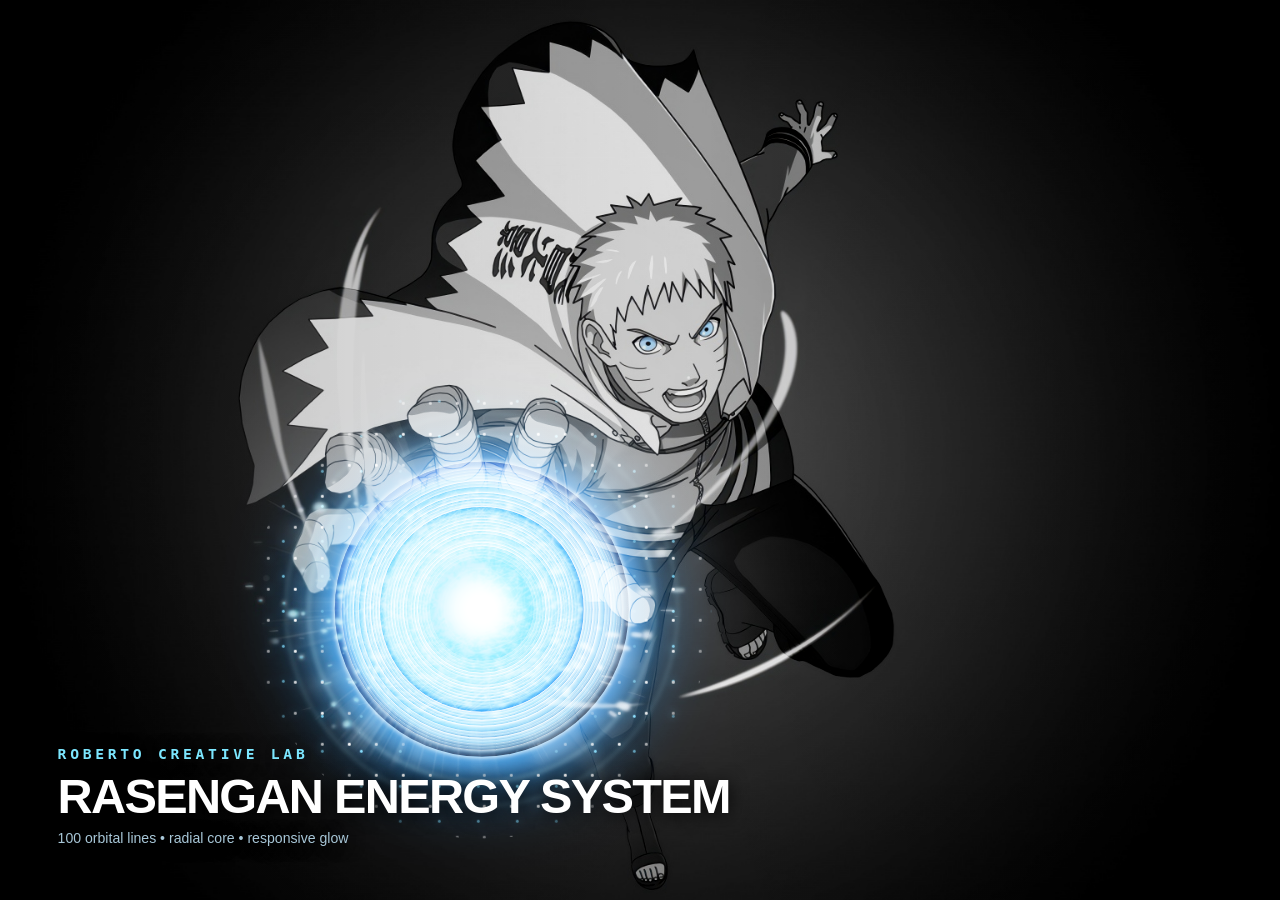
<file: demos/rasengan/index.html>
<!doctype html>
<html lang="en">
<head><meta charset="utf-8"><meta name="viewport" content="width=device-width,initial-scale=1"><title>Roberto Rasengan Energy Core</title><link rel="stylesheet" href="style.css"></head>
<body>
<main class="hero" aria-label="Rasengan energy effect applied to the supplied artwork">
  <img src="../../assets/rasengan-source.png" alt="Monochrome anime-style figure holding a glowing blue energy sphere" />
  <div class="rasengan" aria-hidden="true"><span class="line line-1" style="--rx:327deg;--ry:57deg;--rz:12deg;--dur:2.73s;--delay:-0.83s;--inset:10%;"></span>
<span class="line line-2" style="--rx:52deg;--ry:346deg;--rz:279deg;--dur:1.03s;--delay:-1.43s;--inset:3%;"></span>
<span class="line line-3" style="--rx:47deg;--ry:111deg;--rz:119deg;--dur:2.11s;--delay:-0.09s;--inset:14%;"></span>
<span class="line line-4" style="--rx:332deg;--ry:359deg;--rz:279deg;--dur:1.89s;--delay:-1.53s;--inset:19%;"></span>
<span class="line line-5" style="--rx:3deg;--ry:81deg;--rz:357deg;--dur:1.90s;--delay:-0.94s;--inset:15%;"></span>
<span class="line line-6" style="--rx:172deg;--ry:52deg;--rz:47deg;--dur:1.79s;--delay:-1.22s;--inset:24%;"></span>
<span class="line line-7" style="--rx:309deg;--ry:135deg;--rz:22deg;--dur:2.70s;--delay:-1.82s;--inset:26%;"></span>
<span class="line line-8" style="--rx:40deg;--ry:282deg;--rz:150deg;--dur:2.96s;--delay:-2.10s;--inset:25%;"></span>
<span class="line line-9" style="--rx:295deg;--ry:98deg;--rz:360deg;--dur:0.98s;--delay:-2.25s;--inset:20%;"></span>
<span class="line line-10" style="--rx:40deg;--ry:119deg;--rz:51deg;--dur:1.79s;--delay:-1.54s;--inset:25%;"></span>
<span class="line line-11" style="--rx:83deg;--ry:189deg;--rz:181deg;--dur:1.34s;--delay:-0.91s;--inset:6%;"></span>
<span class="line line-12" style="--rx:311deg;--ry:325deg;--rz:87deg;--dur:2.19s;--delay:-0.83s;--inset:31%;"></span>
<span class="line line-13" style="--rx:194deg;--ry:138deg;--rz:327deg;--dur:2.59s;--delay:-0.75s;--inset:22%;"></span>
<span class="line line-14" style="--rx:28deg;--ry:117deg;--rz:16deg;--dur:2.89s;--delay:-1.36s;--inset:6%;"></span>
<span class="line line-15" style="--rx:108deg;--ry:290deg;--rz:161deg;--dur:1.35s;--delay:-1.70s;--inset:31%;"></span>
<span class="line line-16" style="--rx:73deg;--ry:135deg;--rz:71deg;--dur:1.44s;--delay:-1.91s;--inset:18%;"></span>
<span class="line line-17" style="--rx:299deg;--ry:219deg;--rz:298deg;--dur:1.84s;--delay:-0.75s;--inset:10%;"></span>
<span class="line line-18" style="--rx:260deg;--ry:252deg;--rz:46deg;--dur:2.77s;--delay:-2.93s;--inset:11%;"></span>
<span class="line line-19" style="--rx:321deg;--ry:81deg;--rz:348deg;--dur:1.90s;--delay:-0.22s;--inset:26%;"></span>
<span class="line line-20" style="--rx:305deg;--ry:239deg;--rz:270deg;--dur:1.45s;--delay:-1.88s;--inset:2%;"></span>
<span class="line line-21" style="--rx:348deg;--ry:58deg;--rz:349deg;--dur:3.10s;--delay:-2.55s;--inset:23%;"></span>
<span class="line line-22" style="--rx:57deg;--ry:150deg;--rz:222deg;--dur:1.21s;--delay:-0.01s;--inset:18%;"></span>
<span class="line line-23" style="--rx:256deg;--ry:91deg;--rz:259deg;--dur:3.17s;--delay:-2.96s;--inset:21%;"></span>
<span class="line line-24" style="--rx:327deg;--ry:259deg;--rz:311deg;--dur:1.32s;--delay:-1.27s;--inset:12%;"></span>
<span class="line line-25" style="--rx:276deg;--ry:271deg;--rz:0deg;--dur:2.36s;--delay:-1.66s;--inset:9%;"></span>
<span class="line line-26" style="--rx:185deg;--ry:157deg;--rz:122deg;--dur:0.95s;--delay:-2.99s;--inset:7%;"></span>
<span class="line line-27" style="--rx:43deg;--ry:248deg;--rz:35deg;--dur:3.34s;--delay:-1.81s;--inset:10%;"></span>
<span class="line line-28" style="--rx:65deg;--ry:337deg;--rz:243deg;--dur:3.26s;--delay:-0.56s;--inset:35%;"></span>
<span class="line line-29" style="--rx:310deg;--ry:216deg;--rz:108deg;--dur:3.22s;--delay:-2.57s;--inset:14%;"></span>
<span class="line line-30" style="--rx:159deg;--ry:204deg;--rz:343deg;--dur:2.49s;--delay:-1.49s;--inset:35%;"></span>
<span class="line line-31" style="--rx:231deg;--ry:61deg;--rz:126deg;--dur:1.38s;--delay:-1.15s;--inset:37%;"></span>
<span class="line line-32" style="--rx:117deg;--ry:301deg;--rz:112deg;--dur:0.82s;--delay:-2.41s;--inset:5%;"></span>
<span class="line line-33" style="--rx:117deg;--ry:34deg;--rz:16deg;--dur:3.04s;--delay:-0.24s;--inset:17%;"></span>
<span class="line line-34" style="--rx:142deg;--ry:342deg;--rz:248deg;--dur:1.36s;--delay:-0.45s;--inset:32%;"></span>
<span class="line line-35" style="--rx:124deg;--ry:242deg;--rz:208deg;--dur:1.30s;--delay:-0.33s;--inset:29%;"></span>
<span class="line line-36" style="--rx:181deg;--ry:216deg;--rz:210deg;--dur:2.01s;--delay:-2.48s;--inset:8%;"></span>
<span class="line line-37" style="--rx:31deg;--ry:206deg;--rz:173deg;--dur:2.88s;--delay:-0.37s;--inset:14%;"></span>
<span class="line line-38" style="--rx:97deg;--ry:274deg;--rz:229deg;--dur:1.16s;--delay:-0.62s;--inset:31%;"></span>
<span class="line line-39" style="--rx:127deg;--ry:38deg;--rz:226deg;--dur:2.90s;--delay:-2.91s;--inset:8%;"></span>
<span class="line line-40" style="--rx:25deg;--ry:333deg;--rz:276deg;--dur:2.97s;--delay:-3.29s;--inset:17%;"></span>
<span class="line line-41" style="--rx:85deg;--ry:208deg;--rz:248deg;--dur:2.05s;--delay:-2.94s;--inset:5%;"></span>
<span class="line line-42" style="--rx:84deg;--ry:194deg;--rz:1deg;--dur:3.36s;--delay:-0.90s;--inset:31%;"></span>
<span class="line line-43" style="--rx:146deg;--ry:216deg;--rz:356deg;--dur:3.29s;--delay:-3.38s;--inset:37%;"></span>
<span class="line line-44" style="--rx:338deg;--ry:249deg;--rz:79deg;--dur:1.29s;--delay:-0.74s;--inset:5%;"></span>
<span class="line line-45" style="--rx:296deg;--ry:277deg;--rz:31deg;--dur:2.74s;--delay:-0.19s;--inset:32%;"></span>
<span class="line line-46" style="--rx:257deg;--ry:271deg;--rz:80deg;--dur:0.95s;--delay:-1.73s;--inset:13%;"></span>
<span class="line line-47" style="--rx:35deg;--ry:304deg;--rz:34deg;--dur:2.56s;--delay:-0.80s;--inset:9%;"></span>
<span class="line line-48" style="--rx:291deg;--ry:126deg;--rz:296deg;--dur:2.35s;--delay:-2.11s;--inset:28%;"></span>
<span class="line line-49" style="--rx:336deg;--ry:298deg;--rz:289deg;--dur:2.16s;--delay:-3.18s;--inset:15%;"></span>
<span class="line line-50" style="--rx:342deg;--ry:160deg;--rz:122deg;--dur:1.49s;--delay:-0.44s;--inset:21%;"></span>
<span class="line line-51" style="--rx:234deg;--ry:161deg;--rz:37deg;--dur:0.82s;--delay:-2.11s;--inset:8%;"></span>
<span class="line line-52" style="--rx:37deg;--ry:275deg;--rz:109deg;--dur:2.12s;--delay:-0.45s;--inset:24%;"></span>
<span class="line line-53" style="--rx:35deg;--ry:125deg;--rz:189deg;--dur:1.54s;--delay:-1.49s;--inset:36%;"></span>
<span class="line line-54" style="--rx:360deg;--ry:154deg;--rz:313deg;--dur:3.36s;--delay:-2.74s;--inset:35%;"></span>
<span class="line line-55" style="--rx:4deg;--ry:341deg;--rz:283deg;--dur:1.58s;--delay:-2.26s;--inset:10%;"></span>
<span class="line line-56" style="--rx:135deg;--ry:59deg;--rz:54deg;--dur:2.73s;--delay:-0.53s;--inset:20%;"></span>
<span class="line line-57" style="--rx:309deg;--ry:107deg;--rz:175deg;--dur:1.33s;--delay:-2.16s;--inset:18%;"></span>
<span class="line line-58" style="--rx:258deg;--ry:250deg;--rz:128deg;--dur:3.15s;--delay:-2.88s;--inset:7%;"></span>
<span class="line line-59" style="--rx:324deg;--ry:216deg;--rz:141deg;--dur:0.91s;--delay:-1.13s;--inset:10%;"></span>
<span class="line line-60" style="--rx:326deg;--ry:134deg;--rz:82deg;--dur:2.73s;--delay:-1.88s;--inset:29%;"></span>
<span class="line line-61" style="--rx:287deg;--ry:4deg;--rz:57deg;--dur:1.00s;--delay:-3.00s;--inset:11%;"></span>
<span class="line line-62" style="--rx:279deg;--ry:18deg;--rz:189deg;--dur:2.31s;--delay:-0.50s;--inset:10%;"></span>
<span class="line line-63" style="--rx:21deg;--ry:157deg;--rz:186deg;--dur:3.14s;--delay:-2.71s;--inset:4%;"></span>
<span class="line line-64" style="--rx:183deg;--ry:107deg;--rz:349deg;--dur:1.45s;--delay:-0.35s;--inset:37%;"></span>
<span class="line line-65" style="--rx:208deg;--ry:317deg;--rz:79deg;--dur:3.21s;--delay:-0.80s;--inset:12%;"></span>
<span class="line line-66" style="--rx:90deg;--ry:211deg;--rz:12deg;--dur:1.27s;--delay:-3.14s;--inset:28%;"></span>
<span class="line line-67" style="--rx:342deg;--ry:127deg;--rz:136deg;--dur:1.21s;--delay:-2.38s;--inset:26%;"></span>
<span class="line line-68" style="--rx:19deg;--ry:240deg;--rz:113deg;--dur:1.32s;--delay:-3.12s;--inset:24%;"></span>
<span class="line line-69" style="--rx:156deg;--ry:116deg;--rz:114deg;--dur:0.86s;--delay:-0.66s;--inset:23%;"></span>
<span class="line line-70" style="--rx:142deg;--ry:35deg;--rz:142deg;--dur:1.71s;--delay:-1.73s;--inset:36%;"></span>
<span class="line line-71" style="--rx:169deg;--ry:14deg;--rz:59deg;--dur:3.08s;--delay:-0.89s;--inset:18%;"></span>
<span class="line line-72" style="--rx:19deg;--ry:55deg;--rz:305deg;--dur:1.93s;--delay:-2.48s;--inset:22%;"></span>
<span class="line line-73" style="--rx:223deg;--ry:310deg;--rz:261deg;--dur:1.10s;--delay:-3.06s;--inset:14%;"></span>
<span class="line line-74" style="--rx:130deg;--ry:22deg;--rz:223deg;--dur:0.80s;--delay:-3.15s;--inset:36%;"></span>
<span class="line line-75" style="--rx:351deg;--ry:343deg;--rz:100deg;--dur:1.75s;--delay:-0.24s;--inset:23%;"></span>
<span class="line line-76" style="--rx:319deg;--ry:160deg;--rz:339deg;--dur:3.00s;--delay:-2.45s;--inset:21%;"></span>
<span class="line line-77" style="--rx:259deg;--ry:158deg;--rz:341deg;--dur:1.86s;--delay:-1.37s;--inset:20%;"></span>
<span class="line line-78" style="--rx:283deg;--ry:65deg;--rz:98deg;--dur:1.89s;--delay:-3.20s;--inset:13%;"></span>
<span class="line line-79" style="--rx:315deg;--ry:291deg;--rz:154deg;--dur:1.86s;--delay:-2.83s;--inset:21%;"></span>
<span class="line line-80" style="--rx:146deg;--ry:107deg;--rz:220deg;--dur:2.84s;--delay:-2.06s;--inset:22%;"></span>
<span class="line line-81" style="--rx:238deg;--ry:226deg;--rz:226deg;--dur:2.56s;--delay:-1.74s;--inset:12%;"></span>
<span class="line line-82" style="--rx:337deg;--ry:43deg;--rz:145deg;--dur:2.14s;--delay:-2.15s;--inset:23%;"></span>
<span class="line line-83" style="--rx:47deg;--ry:120deg;--rz:344deg;--dur:1.61s;--delay:-2.74s;--inset:11%;"></span>
<span class="line line-84" style="--rx:12deg;--ry:23deg;--rz:125deg;--dur:3.36s;--delay:-2.08s;--inset:6%;"></span>
<span class="line line-85" style="--rx:233deg;--ry:212deg;--rz:322deg;--dur:2.30s;--delay:-2.44s;--inset:26%;"></span>
<span class="line line-86" style="--rx:253deg;--ry:204deg;--rz:124deg;--dur:1.18s;--delay:-2.34s;--inset:8%;"></span>
<span class="line line-87" style="--rx:217deg;--ry:112deg;--rz:90deg;--dur:2.89s;--delay:-2.37s;--inset:31%;"></span>
<span class="line line-88" style="--rx:25deg;--ry:285deg;--rz:127deg;--dur:3.19s;--delay:-0.41s;--inset:10%;"></span>
<span class="line line-89" style="--rx:237deg;--ry:341deg;--rz:271deg;--dur:3.37s;--delay:-2.02s;--inset:30%;"></span>
<span class="line line-90" style="--rx:313deg;--ry:258deg;--rz:218deg;--dur:2.96s;--delay:-1.86s;--inset:12%;"></span>
<span class="line line-91" style="--rx:243deg;--ry:230deg;--rz:132deg;--dur:2.75s;--delay:-2.86s;--inset:19%;"></span>
<span class="line line-92" style="--rx:266deg;--ry:248deg;--rz:320deg;--dur:1.42s;--delay:-1.50s;--inset:20%;"></span>
<span class="line line-93" style="--rx:120deg;--ry:139deg;--rz:171deg;--dur:1.63s;--delay:-1.84s;--inset:10%;"></span>
<span class="line line-94" style="--rx:77deg;--ry:118deg;--rz:196deg;--dur:2.60s;--delay:-2.40s;--inset:6%;"></span>
<span class="line line-95" style="--rx:212deg;--ry:208deg;--rz:169deg;--dur:2.21s;--delay:-1.41s;--inset:15%;"></span>
<span class="line line-96" style="--rx:215deg;--ry:199deg;--rz:299deg;--dur:3.26s;--delay:-0.07s;--inset:26%;"></span>
<span class="line line-97" style="--rx:244deg;--ry:3deg;--rz:180deg;--dur:1.58s;--delay:-1.33s;--inset:28%;"></span>
<span class="line line-98" style="--rx:275deg;--ry:279deg;--rz:308deg;--dur:3.13s;--delay:-1.66s;--inset:19%;"></span>
<span class="line line-99" style="--rx:223deg;--ry:248deg;--rz:14deg;--dur:1.81s;--delay:-2.27s;--inset:27%;"></span>
<span class="line line-100" style="--rx:84deg;--ry:239deg;--rz:65deg;--dur:3.35s;--delay:-1.82s;--inset:27%;"></span><span class="core"></span><span class="halo halo-a"></span><span class="halo halo-b"></span><span class="sparks"></span></div>
  <div class="caption"><span>ROBERTO CREATIVE LAB</span><strong>RASENGAN ENERGY SYSTEM</strong><small>100 orbital lines • radial core • responsive glow</small></div>
</main>
</body></html>
</file>
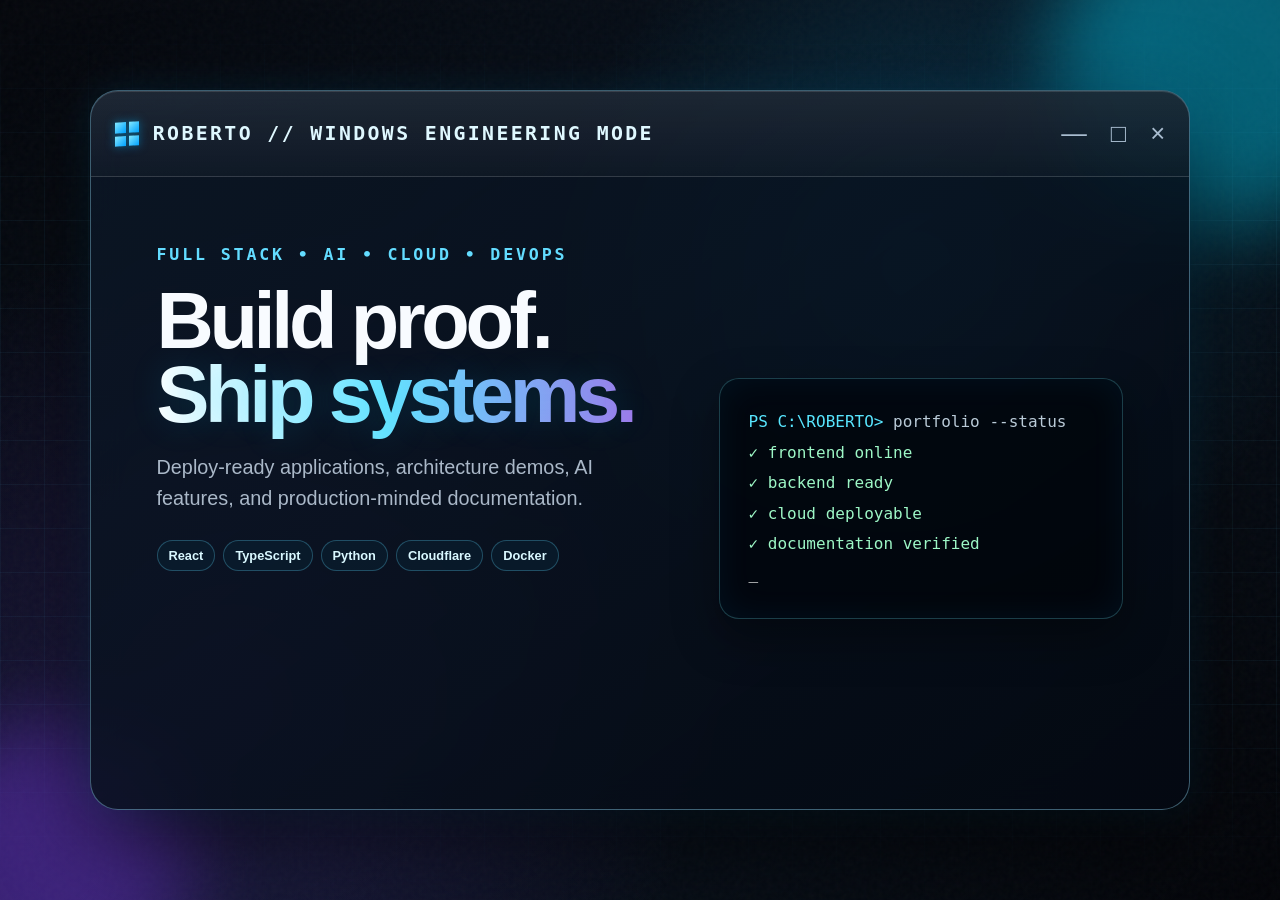
<file: demos/windows-samurai/index.html>
<!doctype html>
<html lang="en">
<head>
<meta charset="utf-8" />
<meta name="viewport" content="width=device-width,initial-scale=1" />
<title>Roberto Windows Samurai Slash</title>
<link rel="stylesheet" href="style.css" />
</head>
<body>
  <main class="scene" aria-label="Roberto Laksmana Windows engineering banner with samurai slash transition">
    <div class="noise"></div>
    <div class="grid"></div>
    <div class="orb orb-a"></div><div class="orb orb-b"></div>
    <section class="window-card">
      <header class="window-bar">
        <div class="win-logo" aria-label="Windows-inspired mark"><i></i><i></i><i></i><i></i></div>
        <div class="window-title">ROBERTO // WINDOWS ENGINEERING MODE</div>
        <div class="window-actions"><span>—</span><span>□</span><span>×</span></div>
      </header>
      <div class="window-body">
        <div class="copy">
          <p class="eyebrow">FULL STACK • AI • CLOUD • DEVOPS</p>
          <h1>Build proof.<br><span>Ship systems.</span></h1>
          <p class="desc">Deploy-ready applications, architecture demos, AI features, and production-minded documentation.</p>
          <div class="tags"><b>React</b><b>TypeScript</b><b>Python</b><b>Cloudflare</b><b>Docker</b></div>
        </div>
        <div class="terminal">
          <div><span class="prompt">PS C:\ROBERTO&gt;</span> portfolio --status</div>
          <div class="ok">✓ frontend      online</div>
          <div class="ok">✓ backend       ready</div>
          <div class="ok">✓ cloud         deployable</div>
          <div class="ok">✓ documentation verified</div>
          <div class="cursor">_</div>
        </div>
      </div>
    </section>

    <div class="samurai" aria-hidden="true">
      <div class="hat"></div><div class="head"></div><div class="body"></div><div class="sword"></div>
    </div>
    <div class="slash slash-1"></div><div class="slash slash-2"></div><div class="slash slash-3"></div><div class="slash slash-4"></div>
    <div class="flash"></div>
    <div class="cut cut-a"></div><div class="cut cut-b"></div><div class="cut cut-c"></div><div class="cut cut-d"></div>
    <div class="reveal"><span>SAMURAI TRANSITION</span><strong>WINDOWS CREATIVE SYSTEMS</strong></div>
  </main>
</body>
</html>
</file>
<file: demos/rasengan/style.css>
*{box-sizing:border-box}html,body{margin:0;width:100%;height:100%;overflow:hidden;background:#000;font-family:Inter,Segoe UI,Arial,sans-serif}.hero{position:relative;width:100vw;height:100vh;overflow:hidden;background:#000}.hero>img{position:absolute;inset:0;width:100%;height:100%;object-fit:cover;filter:contrast(1.08) brightness(.9)}.hero:after{content:"";position:absolute;inset:0;background:radial-gradient(circle at 38% 68%,rgba(0,163,255,.08),transparent 23%),linear-gradient(90deg,rgba(0,0,0,.15),transparent 55%,rgba(0,0,0,.25));pointer-events:none}.rasengan{--size:min(23vw,33vh);position:absolute;left:37.65%;top:67.7%;width:var(--size);height:var(--size);transform:translate(-50%,-50%);border-radius:50%;perspective:900px;background:radial-gradient(circle at 47% 45%,#fff 0 5%,#dff9ff 7%,#86dfff 18%,#2994f2 39%,rgba(0,91,255,.88) 56%,rgba(0,30,112,.4) 72%,transparent 74%);box-shadow:0 0 5px 1px #fff,0 0 28px 13px #2994f2,0 0 72px 29px rgba(0,136,255,.55);animation:pulse 1.45s ease-in-out infinite;z-index:3;mix-blend-mode:screen}.line{position:absolute;inset:var(--inset);border:1px solid rgba(255,255,255,.64);border-radius:50%;box-shadow:0 0 4px #fff,0 0 8px rgba(66,190,255,.65);transform-style:preserve-3d;animation:orbit var(--dur) linear infinite;animation-delay:var(--delay)}.core{position:absolute;inset:29%;border-radius:50%;background:radial-gradient(circle,#fff 0 18%,#dffaff 30%,rgba(71,190,255,.82) 53%,transparent 75%);filter:blur(2px);animation:core 1s ease-in-out infinite alternate}.halo{position:absolute;inset:-9%;border:2px solid rgba(174,236,255,.52);border-radius:50%;filter:blur(2px);animation:halo 2.3s linear infinite}.halo-b{inset:-17%;opacity:.45;animation-direction:reverse;animation-duration:3.1s}.sparks{position:absolute;inset:-28%;border-radius:50%;background-image:radial-gradient(circle,#fff 0 1.2px,transparent 1.8px),radial-gradient(circle,#72d9ff 0 1.1px,transparent 1.7px);background-size:27px 31px,39px 35px;background-position:3px 8px,12px 4px;mask-image:radial-gradient(circle,transparent 0 43%,#000 57%,transparent 78%);animation:spark 1.5s steps(6) infinite;filter:drop-shadow(0 0 5px #42c8ff)}@keyframes orbit{to{transform:rotateZ(calc(var(--rz) + 360deg)) rotateX(calc(var(--rx) + 360deg)) rotateY(calc(var(--ry) + 360deg))}}@keyframes pulse{0%,100%{transform:translate(-50%,-50%) scale(1);box-shadow:0 0 4px 1px #fff,0 0 28px 13px #2994f2,0 0 68px 28px rgba(0,136,255,.5)}50%{transform:translate(-50%,-50%) scale(1.055);box-shadow:0 0 8px 2px #fff,0 0 38px 18px #2994f2,0 0 92px 35px rgba(0,136,255,.62)}}@keyframes core{to{transform:scale(1.14);filter:blur(3px) brightness(1.25)}}@keyframes halo{to{transform:rotate(360deg) scale(1.04)}}@keyframes spark{50%{transform:rotate(8deg) scale(1.08);opacity:.74}}.caption{position:absolute;left:4.5%;bottom:6%;z-index:4;display:flex;flex-direction:column;gap:.35rem;text-shadow:0 2px 18px #000}.caption span{font:700 clamp(9px,1.15vw,16px)/1.2 ui-monospace,monospace;letter-spacing:.25em;color:#7ce7ff}.caption strong{font-size:clamp(24px,3.8vw,56px);letter-spacing:-.035em;color:#fff}.caption small{font-size:clamp(10px,1.1vw,16px);color:#a8c7d8}@media(max-width:700px){.rasengan{--size:min(31vw,26vh);left:37.7%;top:67.8%}.caption{left:4%;bottom:4%}}@media(prefers-reduced-motion:reduce){.rasengan,.rasengan *{animation:none!important}}
</file>
<file: demos/windows-samurai/style.css>
*{box-sizing:border-box}html,body{margin:0;width:100%;height:100%;overflow:hidden;background:#03050a;font-family:Inter,Segoe UI,Arial,sans-serif;color:#f8fbff}.scene{position:relative;width:100vw;height:100vh;overflow:hidden;background:radial-gradient(circle at 72% 30%,rgba(0,184,255,.22),transparent 34%),radial-gradient(circle at 18% 78%,rgba(124,58,237,.20),transparent 38%),linear-gradient(135deg,#03050a 0%,#07111d 52%,#020307 100%)}.noise{position:absolute;inset:0;opacity:.12;background-image:url("data:image/svg+xml,%3Csvg viewBox='0 0 180 180' xmlns='http://www.w3.org/2000/svg'%3E%3Cfilter id='n'%3E%3CfeTurbulence type='fractalNoise' baseFrequency='.95' numOctaves='2' stitchTiles='stitch'/%3E%3C/filter%3E%3Crect width='100%25' height='100%25' filter='url(%23n)' opacity='.28'/%3E%3C/svg%3E");mix-blend-mode:screen}.grid{position:absolute;inset:0;background-image:linear-gradient(rgba(96,212,255,.055) 1px,transparent 1px),linear-gradient(90deg,rgba(96,212,255,.055) 1px,transparent 1px);background-size:44px 44px;mask-image:linear-gradient(to bottom,transparent,#000 24%,#000 75%,transparent)}.orb{position:absolute;border-radius:50%;filter:blur(42px);opacity:.4}.orb-a{width:26vw;height:26vw;background:#00d9ff;right:-8vw;top:-8vw;animation:float 6s ease-in-out infinite}.orb-b{width:22vw;height:22vw;background:#7c3aed;left:-7vw;bottom:-8vw;animation:float 7s ease-in-out infinite reverse}@keyframes float{50%{transform:translate(2vw,3vh) scale(1.12)}}.window-card{position:absolute;left:7%;right:7%;top:10%;bottom:10%;border:1px solid rgba(151,225,255,.38);border-radius:28px;background:linear-gradient(145deg,rgba(12,24,40,.82),rgba(4,9,18,.92));box-shadow:0 28px 90px rgba(0,0,0,.62),inset 0 1px 0 rgba(255,255,255,.12),0 0 42px rgba(0,180,255,.13);backdrop-filter:blur(18px);overflow:hidden;animation:cardIn .9s cubic-bezier(.2,.8,.2,1) both}@keyframes cardIn{from{opacity:0;transform:translateY(24px) scale(.97)}to{opacity:1;transform:none}}.window-bar{height:12%;min-height:58px;display:flex;align-items:center;padding:0 2.2%;border-bottom:1px solid rgba(255,255,255,.1);background:linear-gradient(180deg,rgba(255,255,255,.08),rgba(255,255,255,.02))}.win-logo{display:grid;grid-template-columns:1fr 1fr;gap:3px;width:24px;height:24px;margin-right:14px;transform:skewY(-4deg)}.win-logo i{background:linear-gradient(135deg,#83e8ff,#00a2ff);box-shadow:0 0 10px rgba(0,181,255,.5)}.window-title{font:700 clamp(12px,1.55vw,22px)/1.2 ui-monospace,SFMono-Regular,Consolas,monospace;letter-spacing:.12em;color:#dff8ff;flex:1}.window-actions{display:flex;gap:24px;font-size:clamp(16px,2vw,28px);color:#a9bdd0}.window-body{height:88%;display:grid;grid-template-columns:1.12fr .88fr;gap:5%;padding:6% 6% 5%}.eyebrow{margin:0 0 2vh;color:#63dcff;font:700 clamp(10px,1.3vw,18px)/1.4 ui-monospace,monospace;letter-spacing:.17em}.copy h1{margin:0;font-size:clamp(38px,6.2vw,92px);line-height:.93;letter-spacing:-.055em}.copy h1 span{background:linear-gradient(90deg,#fff 0%,#68e4ff 48%,#9f7aea 100%);-webkit-background-clip:text;color:transparent;text-shadow:0 0 35px rgba(0,211,255,.15)}.desc{max-width:42rem;color:#aab8c8;font-size:clamp(13px,1.55vw,22px);line-height:1.55}.tags{display:flex;flex-wrap:wrap;gap:8px;margin-top:3vh}.tags b{padding:7px 11px;border:1px solid rgba(99,220,255,.28);border-radius:999px;background:rgba(10,31,48,.65);font-size:clamp(9px,1vw,14px);color:#d9f8ff}.terminal{align-self:center;padding:7%;border:1px solid rgba(103,232,249,.25);border-radius:20px;background:rgba(0,5,10,.72);box-shadow:inset 0 0 34px rgba(0,172,255,.07),0 18px 46px rgba(0,0,0,.38);font:500 clamp(10px,1.25vw,18px)/1.9 ui-monospace,SFMono-Regular,Consolas,monospace;color:#b9cad7}.prompt{color:#58e6ff}.ok{color:#9df7c6}.cursor{color:#fff;animation:blink .8s steps(1) infinite}@keyframes blink{50%{opacity:0}}.samurai{position:absolute;width:12vw;height:15vw;left:-15vw;bottom:8%;z-index:12;transform-origin:bottom;animation:samuraiMove 7s cubic-bezier(.18,.8,.18,1) infinite}.hat{position:absolute;left:8%;top:5%;width:0;height:0;border-left:5.6vw solid transparent;border-right:5.6vw solid transparent;border-bottom:2.2vw solid #fff;transform:rotate(16deg);filter:drop-shadow(0 0 12px #76e8ff)}.head{position:absolute;top:22%;left:41%;width:2.3vw;height:3vw;background:#fff;transform:skew(-4deg,-7deg) rotate(10deg);box-shadow:0 0 16px rgba(103,232,249,.8)}.body{position:absolute;left:19%;top:31%;width:0;height:0;border-left:3.2vw solid transparent;border-right:5.6vw solid transparent;border-bottom:10vw solid #fff;filter:drop-shadow(0 0 14px rgba(103,232,249,.8))}.body:after{content:"";position:absolute;left:-.6vw;top:3vw;width:7vw;height:2vw;background:#fff;transform:rotate(-34deg);transform-origin:left}.sword{position:absolute;width:15vw;height:.7vw;background:linear-gradient(90deg,#fff,#7eeeff 70%,transparent);right:3vw;bottom:3.8vw;transform:rotate(-13deg) skewX(33deg);filter:drop-shadow(0 0 12px #46d7ff)}@keyframes samuraiMove{0%,22%{transform:translateX(0) scaleY(1);opacity:0}26%{opacity:1}43%{transform:translateX(128vw) scale(.82,.75);opacity:1}46%,100%{transform:translateX(128vw) scale(.82,.75);opacity:0}}.slash{position:absolute;width:50vw;height:3.5vw;border-radius:50%;background:linear-gradient(90deg,transparent,#fff 35%,#a8f1ff 60%,transparent);filter:blur(8px) drop-shadow(0 0 14px #22d3ee);opacity:0;z-index:11;mix-blend-mode:screen}.slash-1{top:24%;left:-12%;transform:rotate(28deg);animation:slashOne 7s infinite}.slash-2{top:25%;right:-12%;transform:rotate(-31deg);animation:slashTwo 7s infinite}.slash-3{bottom:27%;left:-14%;transform:rotate(-13deg);animation:slashThree 7s infinite}.slash-4{bottom:28%;right:-14%;transform:rotate(15deg);animation:slashFour 7s infinite}@keyframes slashOne{0%,43%{opacity:0;translate:-30vw 0}44%{opacity:1}47%{opacity:1;translate:95vw 0}49%,100%{opacity:0;translate:95vw 0}}@keyframes slashTwo{0%,46%{opacity:0;translate:30vw 0}47%{opacity:1}50%{opacity:1;translate:-95vw 0}52%,100%{opacity:0;translate:-95vw 0}}@keyframes slashThree{0%,49%{opacity:0;translate:-30vw 0}50%{opacity:1}53%{opacity:1;translate:95vw 0}55%,100%{opacity:0;translate:95vw 0}}@keyframes slashFour{0%,52%{opacity:0;translate:30vw 0}53%{opacity:1}56%{opacity:1;translate:-95vw 0}58%,100%{opacity:0;translate:-95vw 0}}.flash{position:absolute;inset:0;background:#dffbff;opacity:0;z-index:15;pointer-events:none;animation:flash 7s infinite}@keyframes flash{0%,55%{opacity:0}56%{opacity:.55}58%,100%{opacity:0}}.cut{position:absolute;background:#02050a;z-index:14;opacity:0;pointer-events:none}.cut-a{left:0;top:0;width:100%;height:16%;clip-path:polygon(0 0,100% 0,100% 100%,52% 73%,0 100%);animation:cutA 7s infinite}.cut-b{left:0;top:14%;width:50.5%;height:72%;clip-path:polygon(0 3%,100% 0,93% 48%,100% 100%,0 96%);animation:cutB 7s infinite}.cut-c{right:0;top:14%;width:50.5%;height:72%;clip-path:polygon(0 0,100% 3%,100% 96%,0 100%,7% 48%);animation:cutC 7s infinite}.cut-d{left:0;bottom:0;width:100%;height:16%;clip-path:polygon(0 0,48% 27%,100% 0,100% 100%,0 100%);animation:cutD 7s infinite}@keyframes cutA{0%,58%{opacity:0;transform:none}59%{opacity:1}78%{opacity:1;transform:translateY(-120%)}79%,100%{opacity:0}}@keyframes cutB{0%,58%{opacity:0;transform:none}59%{opacity:1}78%{opacity:1;transform:translate(-120%,20%) rotate(-5deg)}79%,100%{opacity:0}}@keyframes cutC{0%,58%{opacity:0;transform:none}59%{opacity:1}78%{opacity:1;transform:translate(120%,20%) rotate(5deg)}79%,100%{opacity:0}}@keyframes cutD{0%,58%{opacity:0;transform:none}59%{opacity:1}78%{opacity:1;transform:translateY(120%)}79%,100%{opacity:0}}.reveal{position:absolute;inset:0;display:flex;flex-direction:column;align-items:center;justify-content:center;text-align:center;z-index:13;opacity:0;transform:scale(.9);animation:reveal 7s infinite;pointer-events:none}.reveal span{font:700 clamp(10px,1.4vw,18px)/1.2 ui-monospace,monospace;letter-spacing:.35em;color:#65e6ff}.reveal strong{margin-top:1vh;font-size:clamp(34px,5.4vw,82px);letter-spacing:-.04em;text-shadow:0 0 30px rgba(0,210,255,.55)}@keyframes reveal{0%,60%{opacity:0;transform:scale(.9)}68%,88%{opacity:1;transform:scale(1)}96%,100%{opacity:0;transform:scale(1.04)}}@media(max-width:760px){.window-card{left:4%;right:4%;top:6%;bottom:6%;border-radius:18px}.window-body{grid-template-columns:1fr;padding:7%;gap:3%}.terminal{padding:5%}.desc{margin:.7rem 0}.window-actions{gap:10px}.samurai{width:18vw;height:23vw}.hat{border-left-width:8vw;border-right-width:8vw;border-bottom-width:3vw}.head{width:3.2vw;height:4vw}.body{border-left-width:4vw;border-right-width:7vw;border-bottom-width:14vw}.sword{width:22vw;height:1vw}}
@media(prefers-reduced-motion:reduce){*{animation:none!important}.reveal{opacity:1}.samurai,.slash,.cut,.flash{display:none}}
</file>
